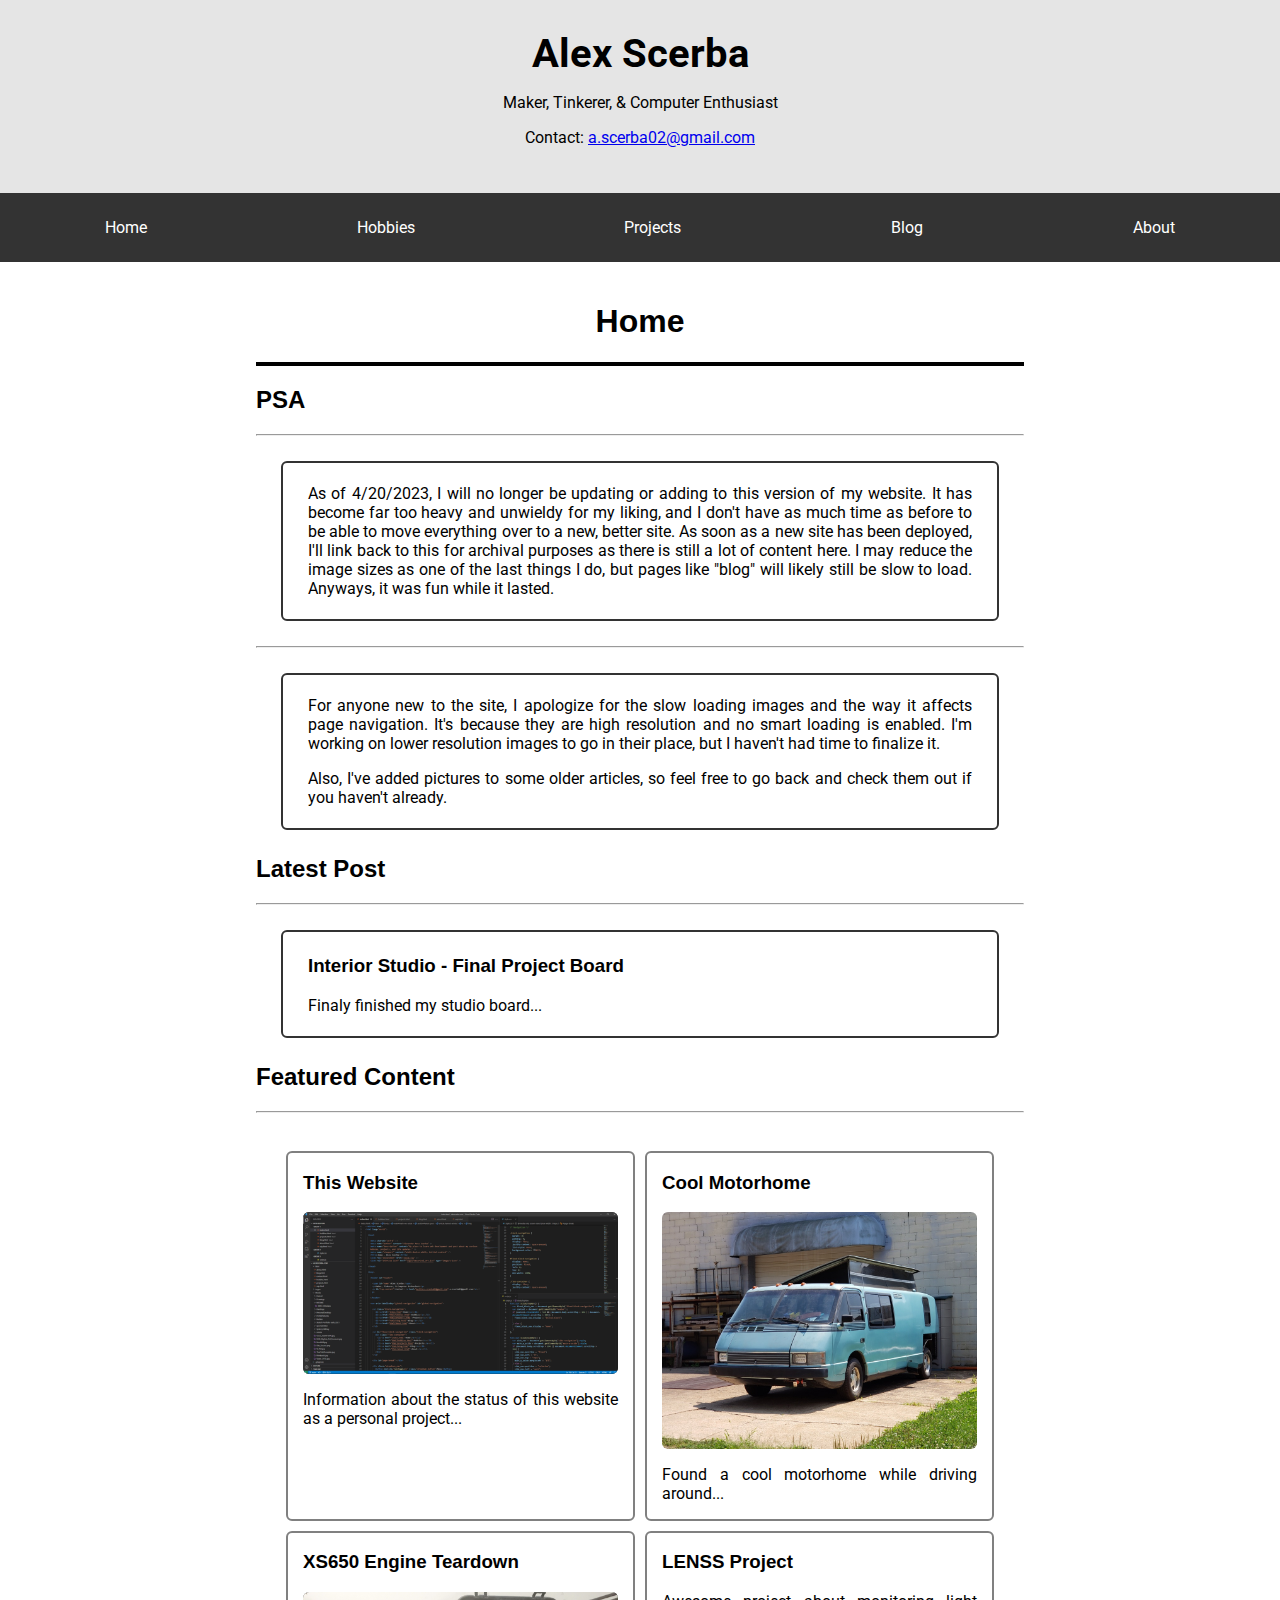
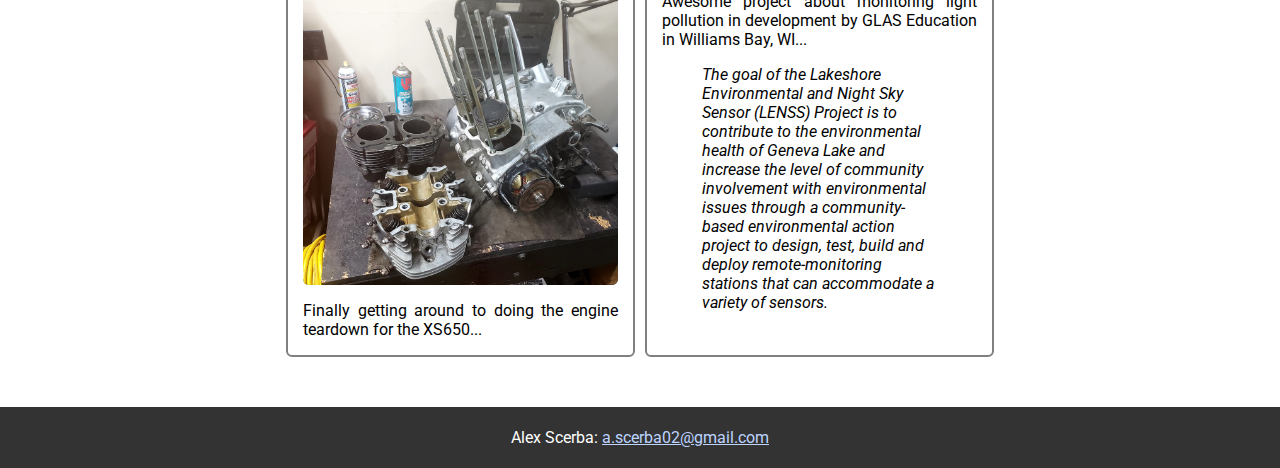
<file: index.html>
<!DOCTYPE html>
<html lang="en-US">

  <head>

    <meta charset="utf-8" />
    <meta name="author" content="Alexander Rees Scerba" />
    <meta name="description" content="My place to learn web development and post about my various hobbies, projects, and life updates." />
    <meta name="viewport" content="width=device-width, initial-scale=1" />
    <title>Home - Alex Scerba</title>
    <link rel="stylesheet" href="style.css" />
    <link rel="shortcut icon" href="Logos/SEO_Pixel_Art.ico" type="image/x-icon" />

  </head>

  <body>

    <header class="header">

      <span id="name">Alex Scerba</span>
      <p>Maker, Tinkerer, & Computer Enthusiast</p>
      <p id="top-contact">Contact: <a href="mailto:a.scerba02@gmail.com">a.scerba02@gmail.com</a></p>

    </header>

    <nav aria-labelledby="global-navigation" class="nav">

      <div class="action" onclick="actionToggle();">

        <span>+</span>

        <ul>
          <li><a href="index.html">Home</a></li>
          <li><a href="html/hobbies.html">Hobbies</a></li>
          <li><a href="html/projects.html">Projects</a></li>
          <li><a href="html/blog.html">Blog</a></li>
          <li><a href="html/about.html">About</a></li>
        </ul>

      </div>

    </nav>

    <main id="main-wo-aside">

      <h1>Home</h1>
      <hr class="head-bar" />

      <section id="psa">

        <h2>PSA</h2>
        <hr />

        <article class="framed-article">

          <p>As of 4/20/2023, I will no longer be updating or adding to this version of my website. It has become far too heavy and unwieldy for my liking, and I don't have as much time as before to be able to move everything over to a new, better site. As soon as a new site has been deployed, I'll link back to this for archival purposes as there is still a lot of content here. I may reduce the image sizes as one of the last things I do, but pages like "blog" will likely still be slow to load. Anyways, it was fun while it lasted.</p>

        </article>

        <hr />

        <article class="framed-article">

          <p>For anyone new to the site, I apologize for the slow loading images and the way it affects page navigation. It's because they are high resolution and no smart loading is enabled. I'm working on lower resolution images to go in their place, but I haven't had time to finalize it.</p>

          <p>Also, I've added pictures to some older articles, so feel free to go back and check them out if you haven't already.</p>
        </article>

      </section>

      <section id="latest-post">

        <h2>Latest Post</h2>
        <hr />

        <article class="framed-article">
          <a href="html/blog.html#root-article">
            <h3>Interior Studio - Final Project Board</h3>
            <p>Finaly finished my studio board...</p>
          </a>
        </article>

      </section>

      <section id="featured-posts">

        <h2>Featured Content</h2>
        <hr />

        <div class="tile">

          <article class="framed-article-half">
            <a href="html/projects.html#Website">
              <h3>This Website</h3>
              <img src="Media/Site_Source_1000.png" alt="Screenshot of Visual Studio Code with the HTML for this website open." />
              <p>Information about the status of this website as a personal project...</p>
            </a>
          </article>

          <article class="framed-article-half">
            <a href="html/blog.html#2021-07-27">
              <h3>Cool Motorhome</h3>
              <img src="Media/Vixen_21TD_1000.jpg" alt="Picture of a light blue 80s Vixen 21TD motorhome in front of an industrial garage." />
              <p>Found a cool motorhome while driving around...</p>
            </a>
          </article>

          <article class="framed-article-half">
            <a href="html/projects.html#XSEngineTeardown">
              <h3>XS650 Engine Teardown</h3>
              <img src="Media/XS650/Engine_Top_Laid_Out_Crop_1000.jpg" alt="1981 XS650 engine laid out on work bench. The jugs, head, and lower half with pistons attached are separated." />
              <p>Finally getting around to doing the engine teardown for the XS650...</p>
            </a>
          </article>

          <article class="framed-article-half">
            <a href="html/projects.html#LENSS">
              <h3>LENSS Project</h3>
              <p>Awesome project about monitoring light pollution in development by GLAS Education in Williams Bay, WI...</p>
              <blockquote cite="https://sites.google.com/a/starsatyerkes.net/yerkesprojects/programs/lenss">The goal of the Lakeshore Environmental and Night Sky Sensor (LENSS) Project is to contribute to the   environmental health of Geneva Lake and increase the level of community involvement with environmental issues through a community-based environmental action project to design, test, build and deploy remote-monitoring stations that can accommodate a variety of sensors.</blockquote>
            </a>
          </article>

        </div>

      </section>

    </main>

    <footer>
      <p>Alex Scerba: <a href="mailto:a.scerba02@gmail.com">a.scerba02@gmail.com</a></p>
    </footer>

    <script src="script.js"></script>

  </body>

</html>
</file>
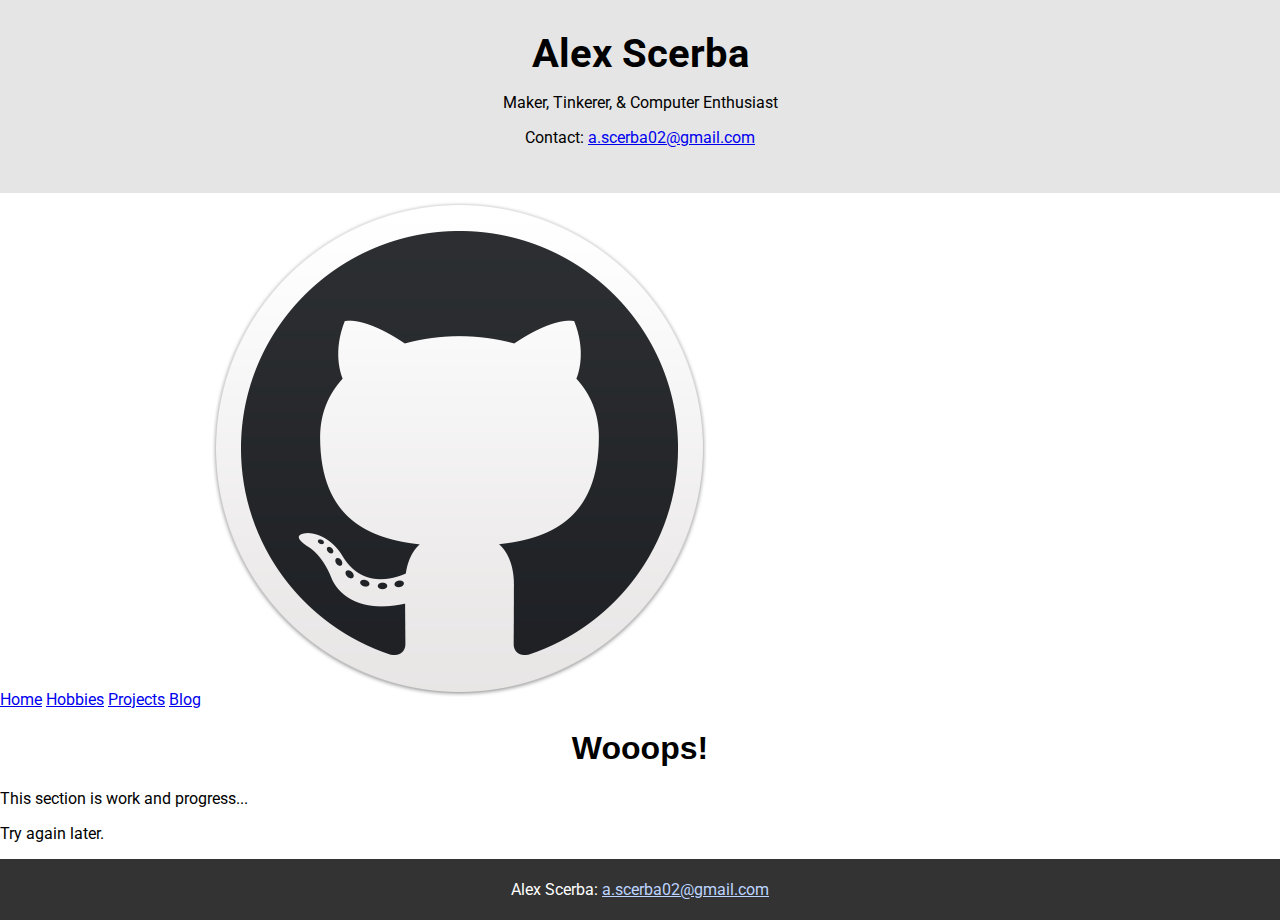
<file: wip.html>
<!DOCTYPE html>
<html lang="en-US">
  <head>
    <meta charset="utf-8" />
    <meta name="author" content="Alexander R Scerba" />
    <meta name="description" content="A testing ground for basic web development and a place to post my project updates and other things about myself." />
    <meta name="viewport" content="width-device-width, initial-scale=1" />
    <title>WIP</title>
    <link rel="stylesheet" href="style.css" />
    <link rel="shortcut icon" href="Logos/SEO_Pixel_Art.ico" type="image/x-icon" />
  </head>
  <body>
    <header>
      <!--<img id="main_logo" src="Logos/SiteLogo.png" alt="Site logo. Text Alex Scerba next to pixel art observatory." />
      <div id="header_text">
        <p>
          Maker, Tinkerer, & Computer Enthusiast<br />
          <address>
            Contact: <a href="mailto:a.scerba02@gmail.com">a.scerba02@gmail.com</a>
          </address>
        </p>
      </div>-->
      <span id="name">Alex Scerba</span>
      <p>Maker, Tinkerer, & Computer Enthusiast</p>
      <p id="top-contact">Contact: <a id="email" href="mailto:a.scerba02@gmail.com" title="ascerba02@gmail.com">a.scerba02@gmail.com</a></p>
    </header>
    <nav>
      <a href="index.html" title="Home">Home</a>
      <a href="hobbies.html" title="Hobbies">Hobbies</a>
      <a href="projects.html" title="Projects">Projects</a>
      <a href="blog.html" title="Blog">Blog</a>
      <a id="gh_logo" href="https://github.com/ascerba"><img src="Logos/github.png" alt="Github logo PNG image" title="GitHub" /></a>
    </nav>
    <div class="content">
      <aside></aside>
      <main>
        <h1>Wooops!</h1>
        <p>This section is work and progress...</p>
        <p>Try again later.</p>
      </main>
      <aside></aside>
    </div>
    <footer>
      <p>Alex Scerba: <a id="email" href="mailto:a.scerba02@gmail.com" title="a.scerba02@gmail.com">a.scerba02@gmail.com</a></p>
    </footer>
  </body>
</html>
</file>
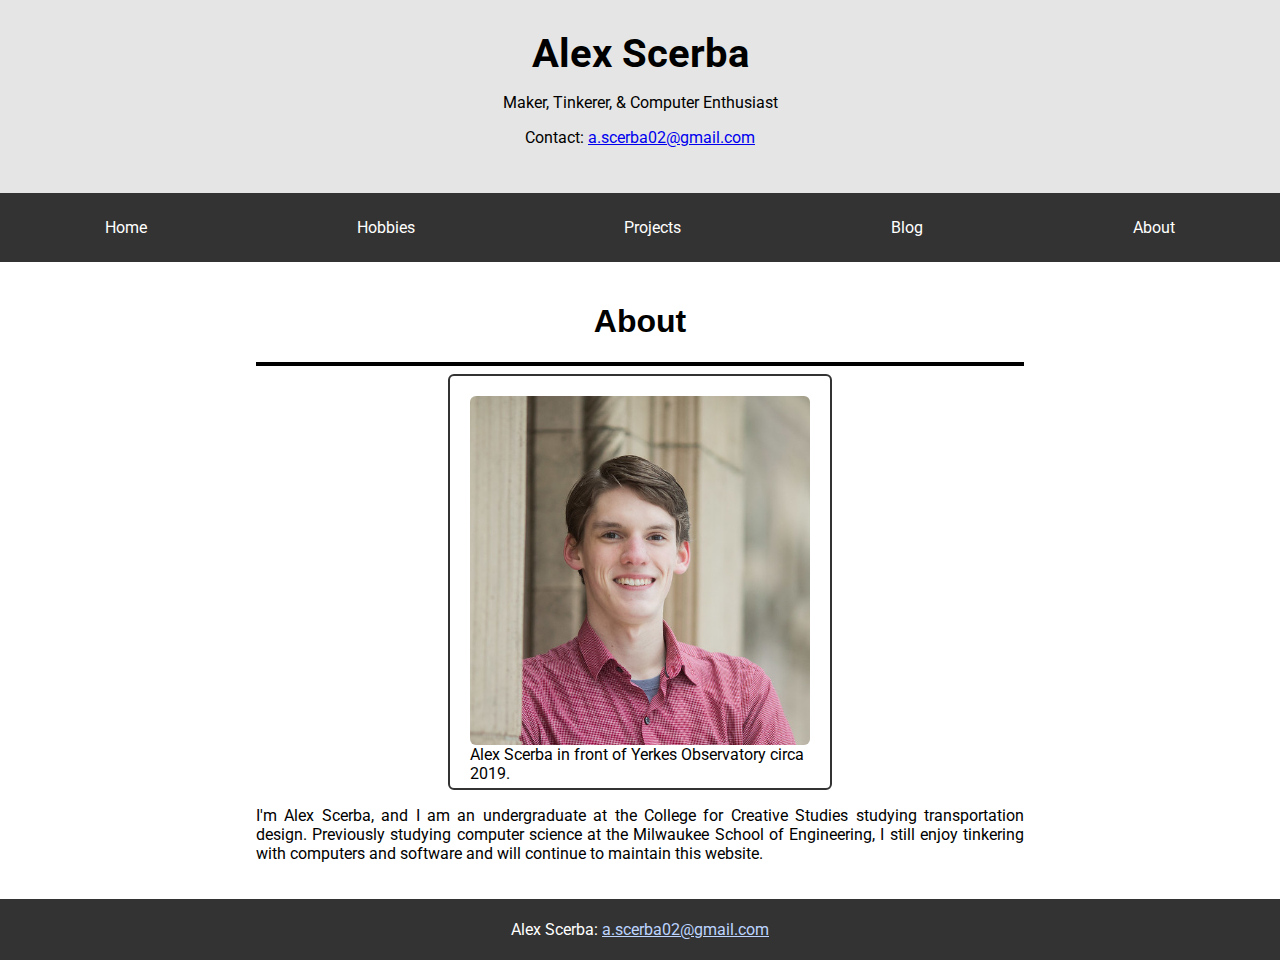
<file: html/about.html>
<!DOCTYPE html>
<html lang="en-US">

  <head>

    <meta charset="utf-8" />
    <meta name="author" content="Alexander Rees Scerba" />
    <meta name="description" content="About the author and admin." />
    <meta name="viewport" content="width=device-width, initial-scale=1" />
    <title>About - Alex Scerba</title>
    <link rel="stylesheet" href="../style.css" />
    <link rel="shortcut icon" href="../Logos/SEO_Pixel_Art.ico" type="image/x-icon" />

  </head>

  <body>

    <header class="header">

      <span id="name">Alex Scerba</span>
      <p>Maker, Tinkerer, & Computer Enthusiast</p>
      <p id="top-contact">Contact: <a href="mailto:a.scerba02@gmail.com">a.scerba02@gmail.com</a></p>

    </header>

    <nav aria-labelledby="global-navigation" class="nav">

      <div class="action" onclick="actionToggle();">

        <span>+</span>

        <ul>
          <li><a href="../index.html">Home</a></li>
          <li><a href="hobbies.html">Hobbies</a></li>
          <li><a href="projects.html">Projects</a></li>
          <li><a href="blog.html">Blog</a></li>
          <li><a href="about.html">About</a></li>
        </ul>

      </div>

    </nav>

    <main id="main-wo-aside">

      <h1>About</h1>
      <hr class="head-bar" />

      <figure>
        <img src="../Media/ProfilePictures/alex_profile.jpg" alt="Close up of Alex Scerba standing next to Yerkes Observatory." />
        <figcaption>Alex Scerba in front of Yerkes Observatory circa 2019.</figcaption>
      </figure>

      <p>I'm Alex Scerba, and I am an undergraduate at the College for Creative Studies studying transportation design. Previously studying computer science at the Milwaukee School of Engineering, I still enjoy tinkering with computers and software and will continue to maintain this website. </p>

      <!-- <h2>Resume</h2>

      <iframe src="../Documents/Resume_October_2021.pdf" width="100%" height="500px"></iframe> -->

    </main>

    <footer>
      <p>Alex Scerba: <a href="mailto:a.scerba02@gmail.com">a.scerba02@gmail.com</a></p>
    </footer>

    <script src="../script.js"></script>

  </body>

</html>
</file>
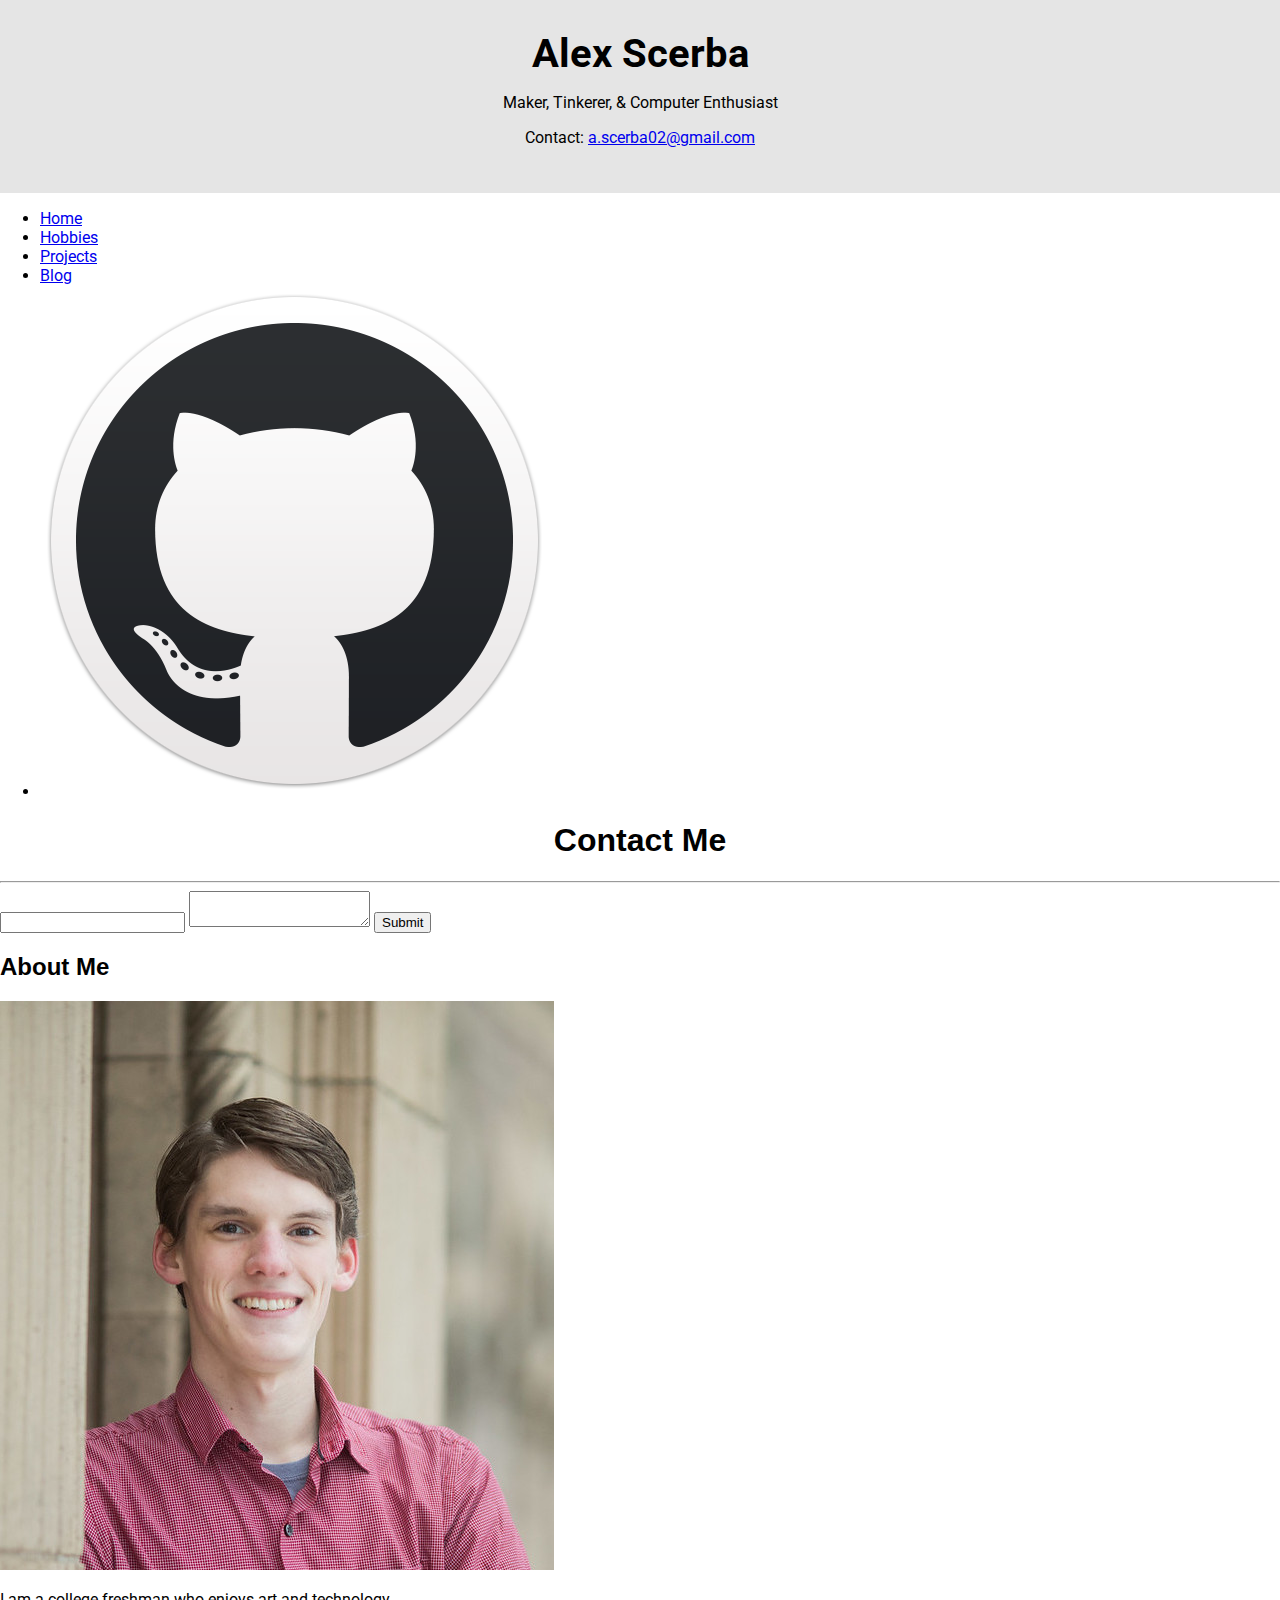
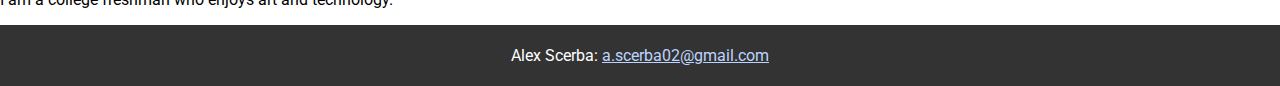
<file: html/contact.html>
<!DOCTYPE html>
<html lang="en-US">
  <head>
    <meta charset="utf-8" />
    <meta name="author" content="Alexander R Scerba" />
    <meta name="description" content="Reach out with questions or comments." />
    <meta name="viewport" content="width=device-width, initial-scale=1" />
    <title>Contact Me - Alex Scerba</title>
    <link rel="stylesheet" href="../style.css" />
    <link rel="shortcut icon" href="../Logos/SEO_Pixel_Art.ico" type="image/x-icon" />
  </head>
  <body>
    <header>
      <!--<img id="main_logo" src="Logos/SiteLogo.png" alt="Site logo. Text Alex Scerba next to pixel art observatory." />
      <div id="header_text">
        <p>
          Maker, Tinkerer, & Computer Enthusiast<br />
          <address>
            Contact: <a href="mailto:a.scerba02@gmail.com">a.scerba02@gmail.com</a>
          </address>
        </p>
      </div>-->
      <span id="name">Alex Scerba</span>
      <p>Maker, Tinkerer, & Computer Enthusiast</p>
      <p id="top-contact">Contact: <a id="email" href="mailto:a.scerba02@gmail.com" title="ascerba02@gmail.com">a.scerba02@gmail.com</a></p>
    </header>
    <nav aria-labelledby="global-navigation">

      <ul id="global-nav">
        <li><a href="../index.html" title="Home">Home</a></li>
        <li><a href="hobbies.html" title="Hobbies">Hobbies</a></li>
        <li><a href="html/projects.html" title="Projects">Projects</a></li>
        <li><a href="html/blog.html" title="Blog">Blog</a></li>
        <li><a id="gh_logo" href="https://github.com/ascerba"><img src="../Logos/github.png" alt="Github logo PNG image" title="GitHub" /></a></li>
      </ul>

    </nav>
    <div class="content">
      <aside></aside>
      <main>
        <h1>Contact Me</h1>
        <hr />
        <form action="https://contactus-alex.prod.with-datafire.io/contact" method="post">
          <input type="text" name="emailAddress" />
          <textarea name="message"></textarea>
          <input type="submit" />
        </form>
      </main>
      <aside>
        <h2>About Me</h2>
        <img id="profileimg" src="../Media/ProfilePictures/alex_profile.jpg" alt="Alex leaning on a pillar in front of Yerkes Observatory" title="Alex Scerba" />
        <p>I am a college freshman who enjoys art and technology.</p>
      </aside>
    </div>
    <footer>
      <p>Alex Scerba: <a id="email" href="mailto:a.scerba02@gmail.com" title="a.scerba02@gmail.com">a.scerba02@gmail.com</a></p>
    </footer>
  </body>
</html>
</file>
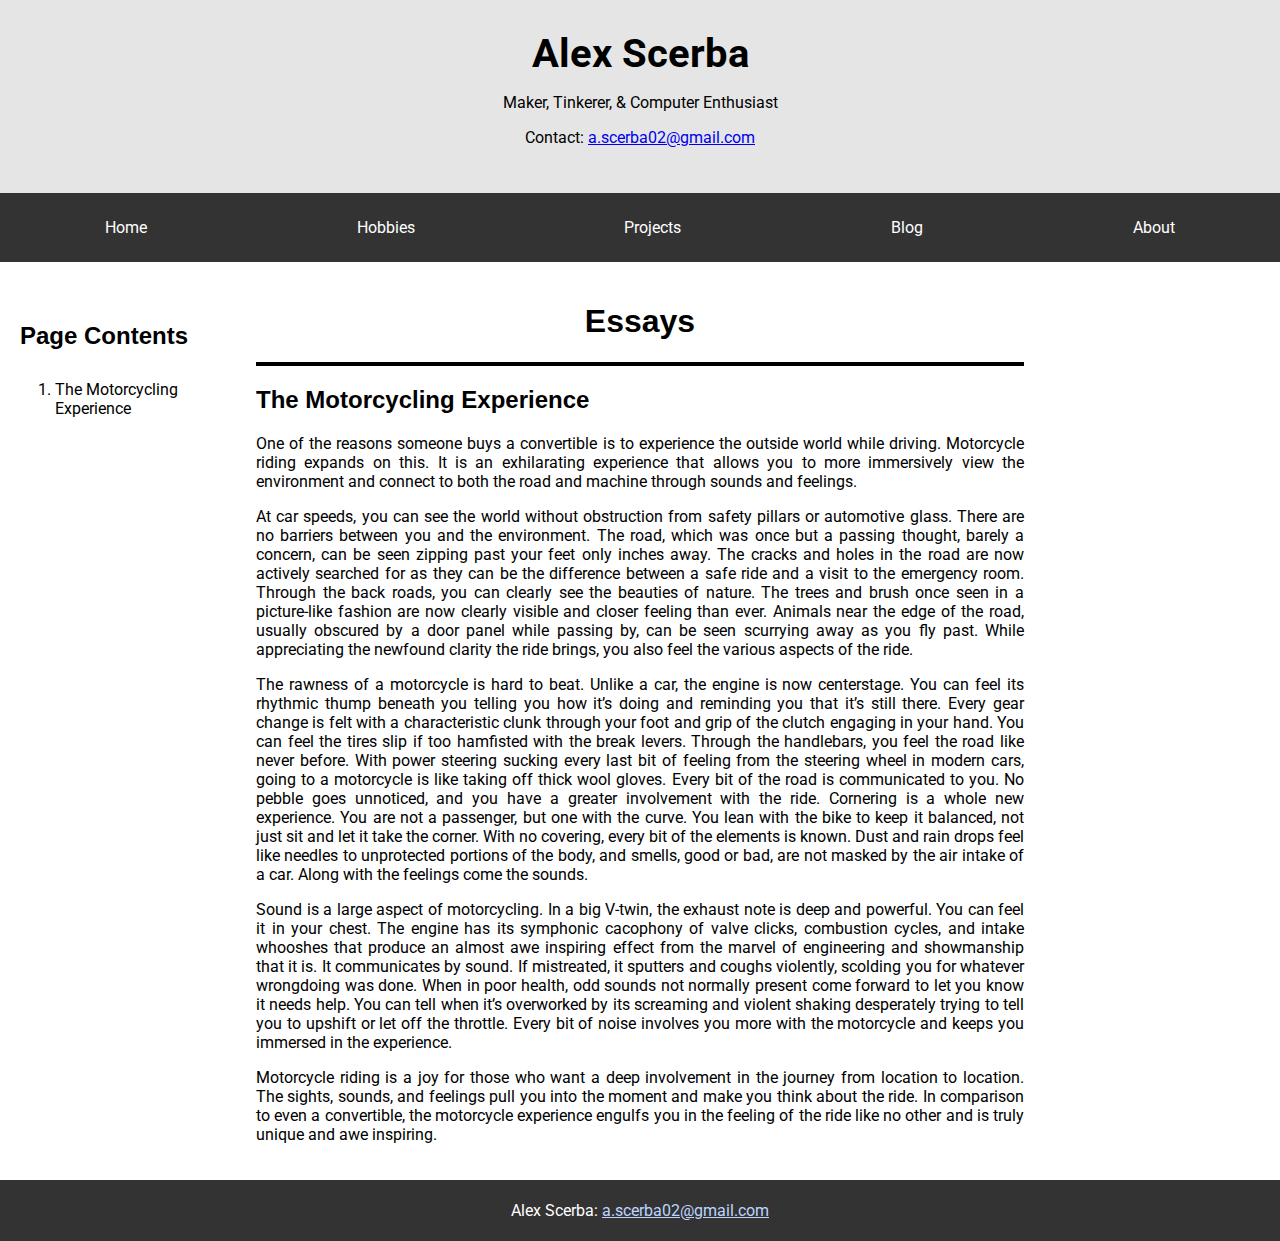
<file: html/essays.html>
<!DOCTYPE html>
<html lang="en-US">

  <head>

    <meta charset="utf-8" />
    <meta name="author" content="Alexander R Scerba" />
    <meta name="description" content="Collection of essays written by me for school." />
    <meta name="viewport" content="width=device-width, initial-scale=1" />
    <title>Essays - Alex Scerba</title>
    <link rel="stylesheet" href="../style.css" />
    <link rel="shortcut icon" href="../Logos/SEO_Pixel_Art.ico" type="image/x-icon" />

  </head>

  <body>

    <header class="header">

      <span id="name">Alex Scerba</span>
      <p>Maker, Tinkerer, & Computer Enthusiast</p>
      <p id="top-contact">Contact: <a href="mailto:a.scerba02@gmail.com">a.scerba02@gmail.com</a></p>
 
    </header>

    <nav aria-labelledby="global-navigation" class="nav">

      <div class="action" onclick="actionToggle();">

        <span>+</span>

        <ul>
          <li><a href="../index.html">Home</a></li>
          <li><a href="hobbies.html">Hobbies</a></li>
          <li><a href="projects.html">Projects</a></li>
          <li><a href="blog.html">Blog</a></li>
          <li><a href="about.html">About</a></li>
        </ul>

      </div>

    </nav>

    <main id="main-w-aside">

      <nav aria-labelledby="in-page-navigation" id="side-navigation">

        <h2>Page Contents</h2>

        <ol reversed id="outline-navigation">
          <li><a href="#MotorcyclingExperience">The Motorcycling Experience</a></li>
        </ol>

      </nav>

      <div id="root-article">

        <h1>Essays</h1>
        <hr class="head-bar" />

        <article id="2021-10-04">

          <h2>The Motorcycling Experience</h2>

          <p>One of the reasons someone buys a convertible is to experience the outside world while driving. Motorcycle riding expands on this. It is an exhilarating experience that allows you to more immersively view the environment and connect to both the road and machine through sounds and feelings.</p>

          <p>At car speeds, you can see the world without obstruction from safety pillars or automotive glass. There are no barriers between you and the environment. The road, which was once but a passing thought, barely a concern, can be seen zipping past your feet only inches away. The cracks and holes in the road are now actively searched for as they can be the difference between a safe ride and a visit to the emergency room. Through the back roads, you can clearly see the beauties of nature. The trees and brush once seen in a picture-like fashion are now clearly visible and closer feeling than ever. Animals near the edge of the road, usually obscured by a door panel while passing by, can be seen scurrying away as you fly past. While appreciating the newfound clarity the ride brings, you also feel the various aspects of the ride.</p>

          <p>The rawness of a motorcycle is hard to beat. Unlike a car, the engine is now centerstage. You can feel its rhythmic thump beneath you telling you how it’s doing and reminding you that it’s still there. Every gear change is felt with a characteristic clunk through your foot and grip of the clutch engaging in your hand. You can feel the tires slip if too hamfisted with the break levers. Through the handlebars, you feel the road like never before. With power steering sucking every last bit of feeling from the steering wheel in modern cars, going to a motorcycle is like taking off thick wool gloves. Every bit of the road is communicated to you. No pebble goes unnoticed, and you have a greater involvement with the ride. Cornering is a whole new experience. You are not a passenger, but one with the curve. You lean with the bike to keep it balanced, not just sit and let it take the corner. With no covering, every bit of the elements is known. Dust and rain drops feel like needles to unprotected portions of the body, and smells, good or bad, are not masked by the air intake of a car. Along with the feelings come the sounds.</p>

          <p>Sound is a large aspect of motorcycling. In a big V-twin, the exhaust note is deep and powerful. You can feel it in your chest. The engine has its symphonic cacophony of valve clicks, combustion cycles, and intake whooshes that produce an almost awe inspiring effect from the marvel of engineering and showmanship that it is. It communicates by sound. If mistreated, it sputters and coughs violently, scolding you for whatever wrongdoing was done. When in poor health, odd sounds not normally present come forward to let you know it needs help. You can tell when it’s overworked by its screaming and violent shaking desperately trying to tell you to upshift or let off the throttle. Every bit of noise involves you more with the motorcycle and keeps you immersed in the experience.</p>

          <p>Motorcycle riding is a joy for those who want a deep involvement in the journey from location to location. The sights, sounds, and feelings pull you into the moment and make you think about the ride. In comparison to even a convertible, the motorcycle experience engulfs you in the feeling of the ride like no other and is truly unique and awe inspiring.</p>

        </article>

      </div>

    </main>

    <footer>
      <p>Alex Scerba: <a href="mailto:a.scerba02@gmail.com">a.scerba02@gmail.com</a></p>
    </footer>

    <script src="../script.js"></script>

  </body>

</html>
</file>
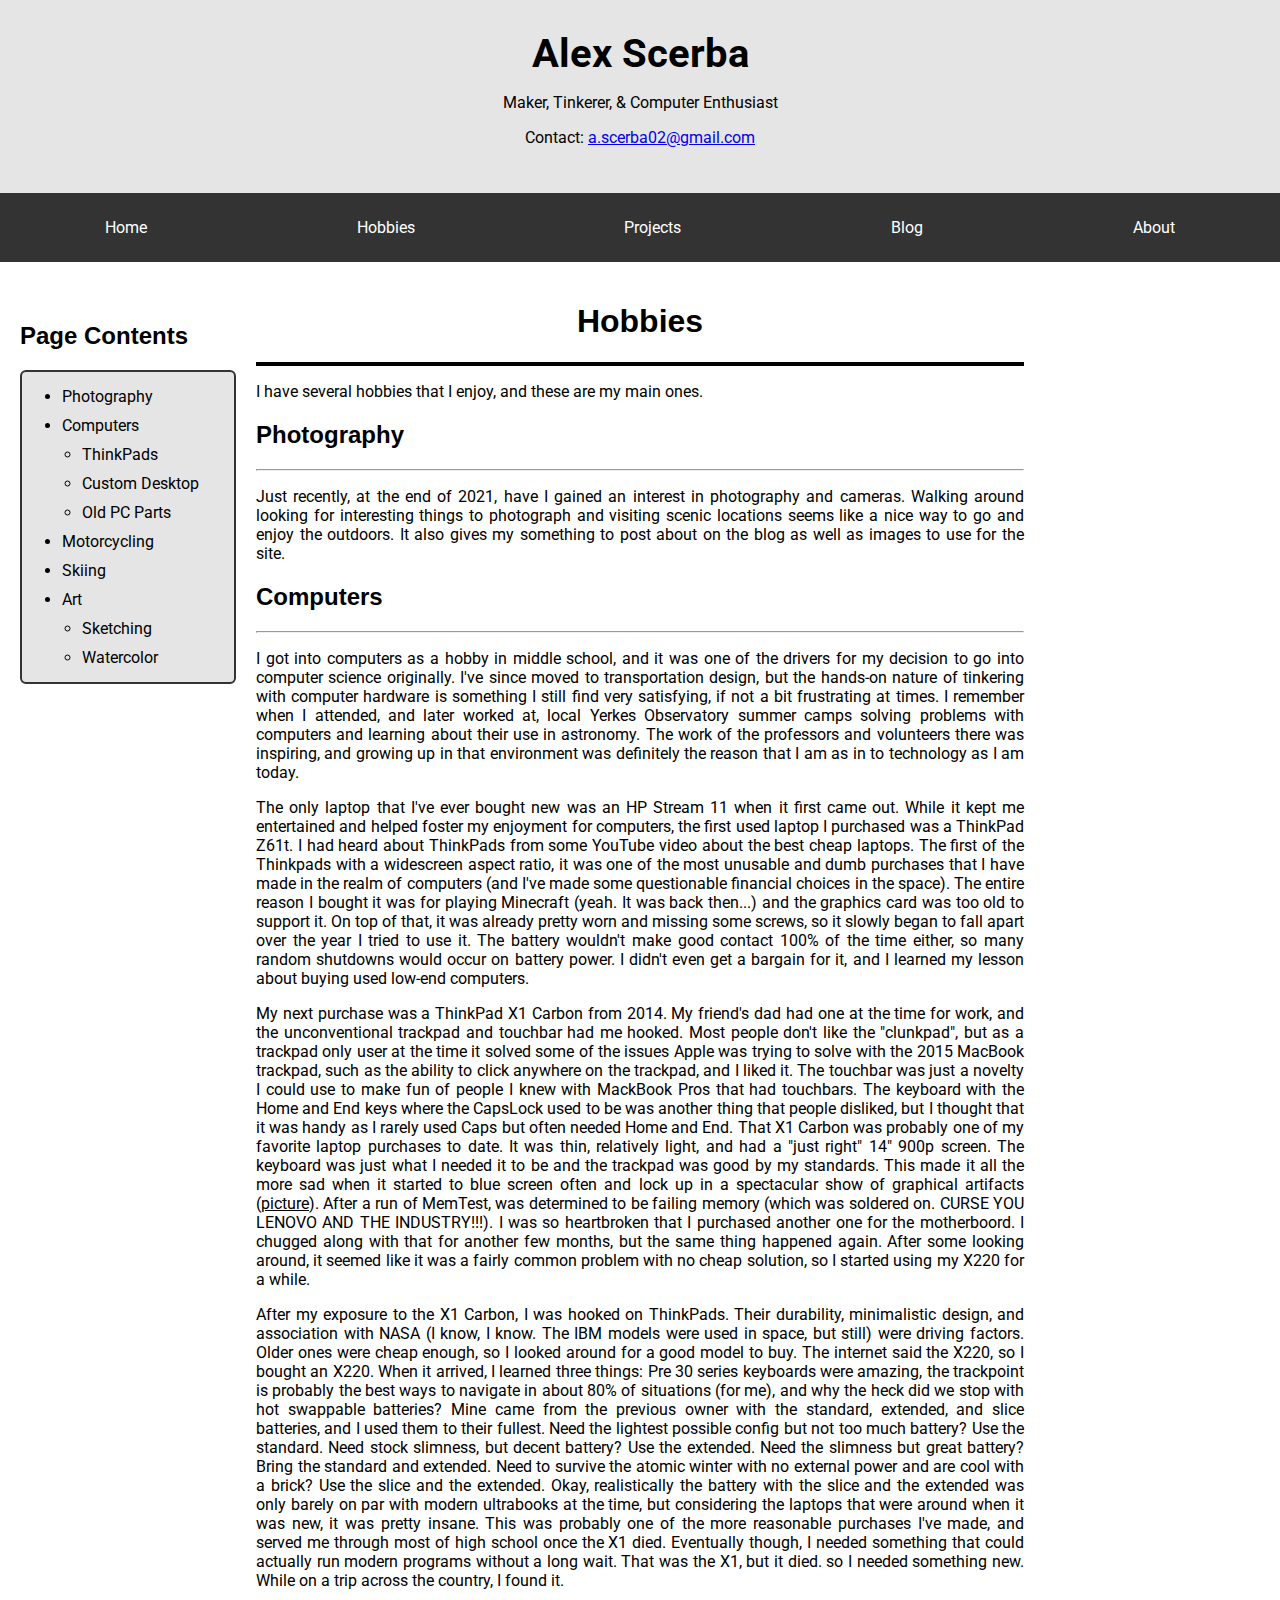
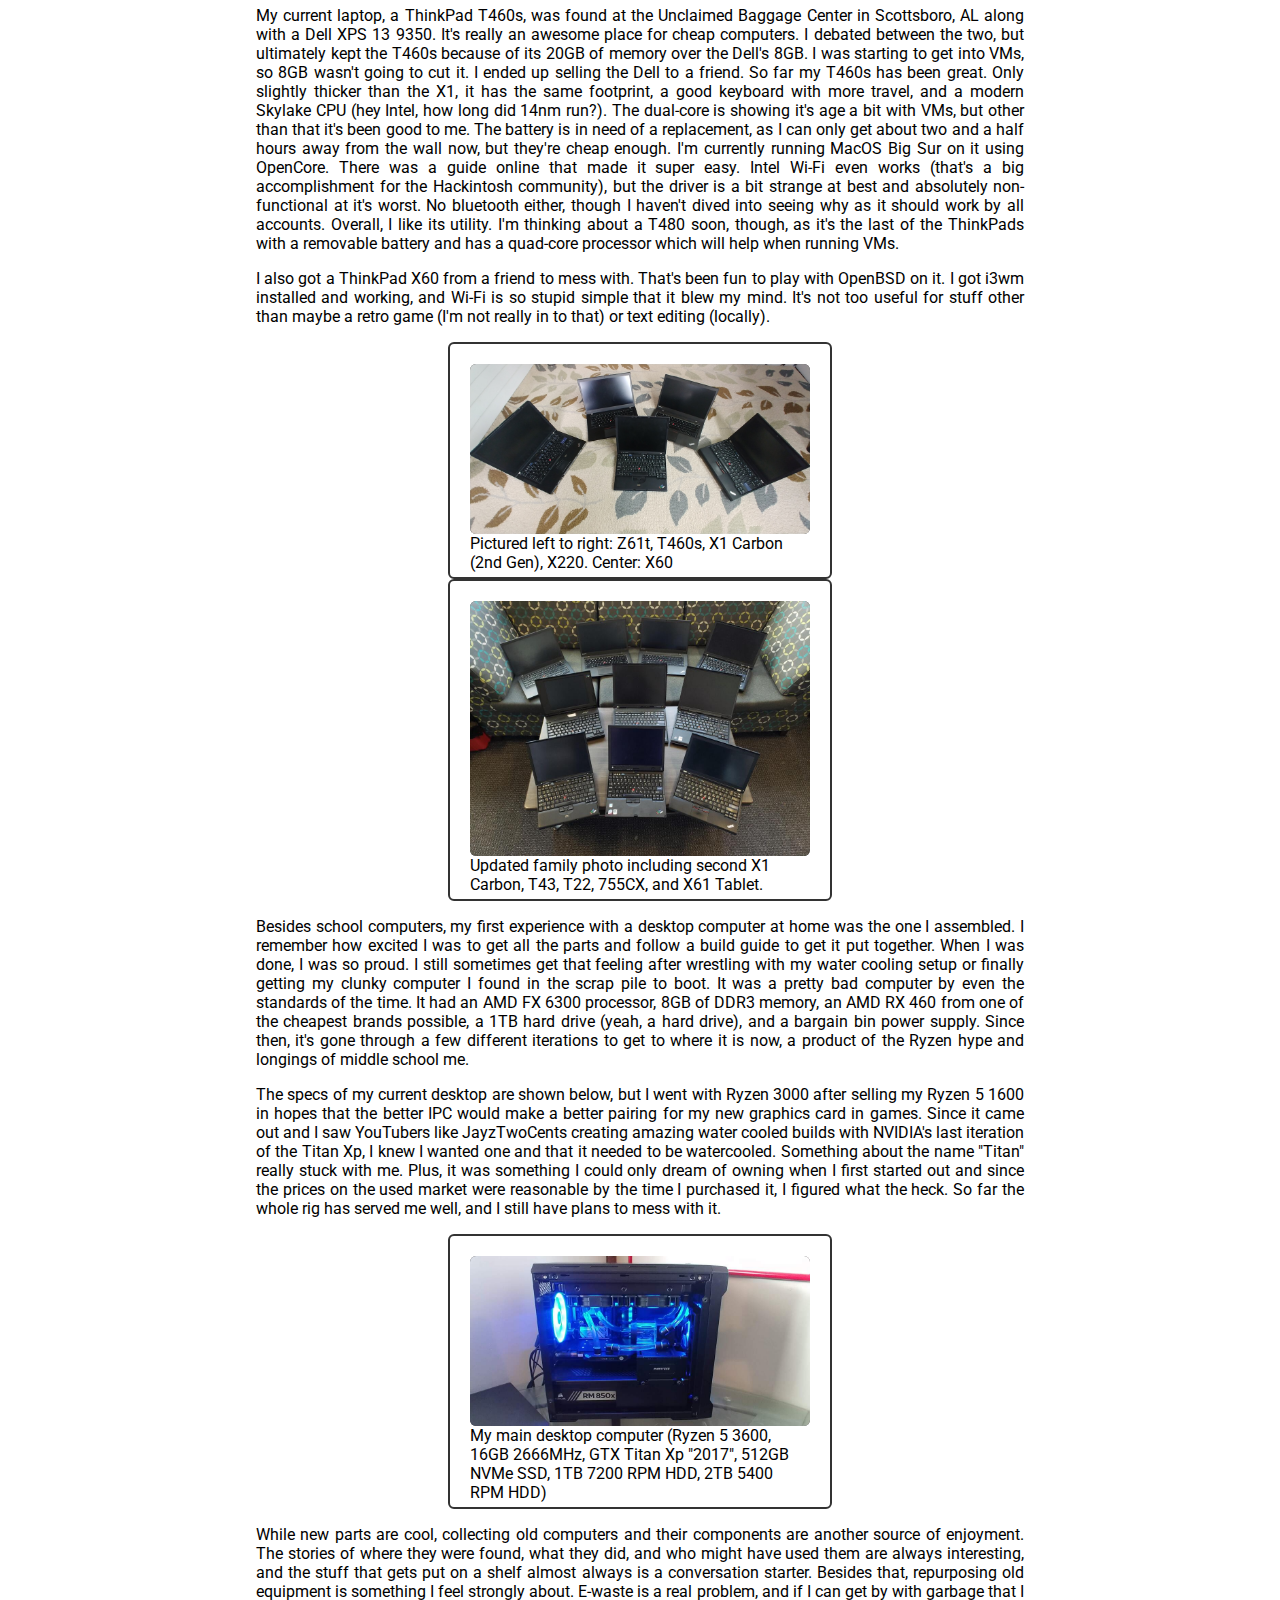
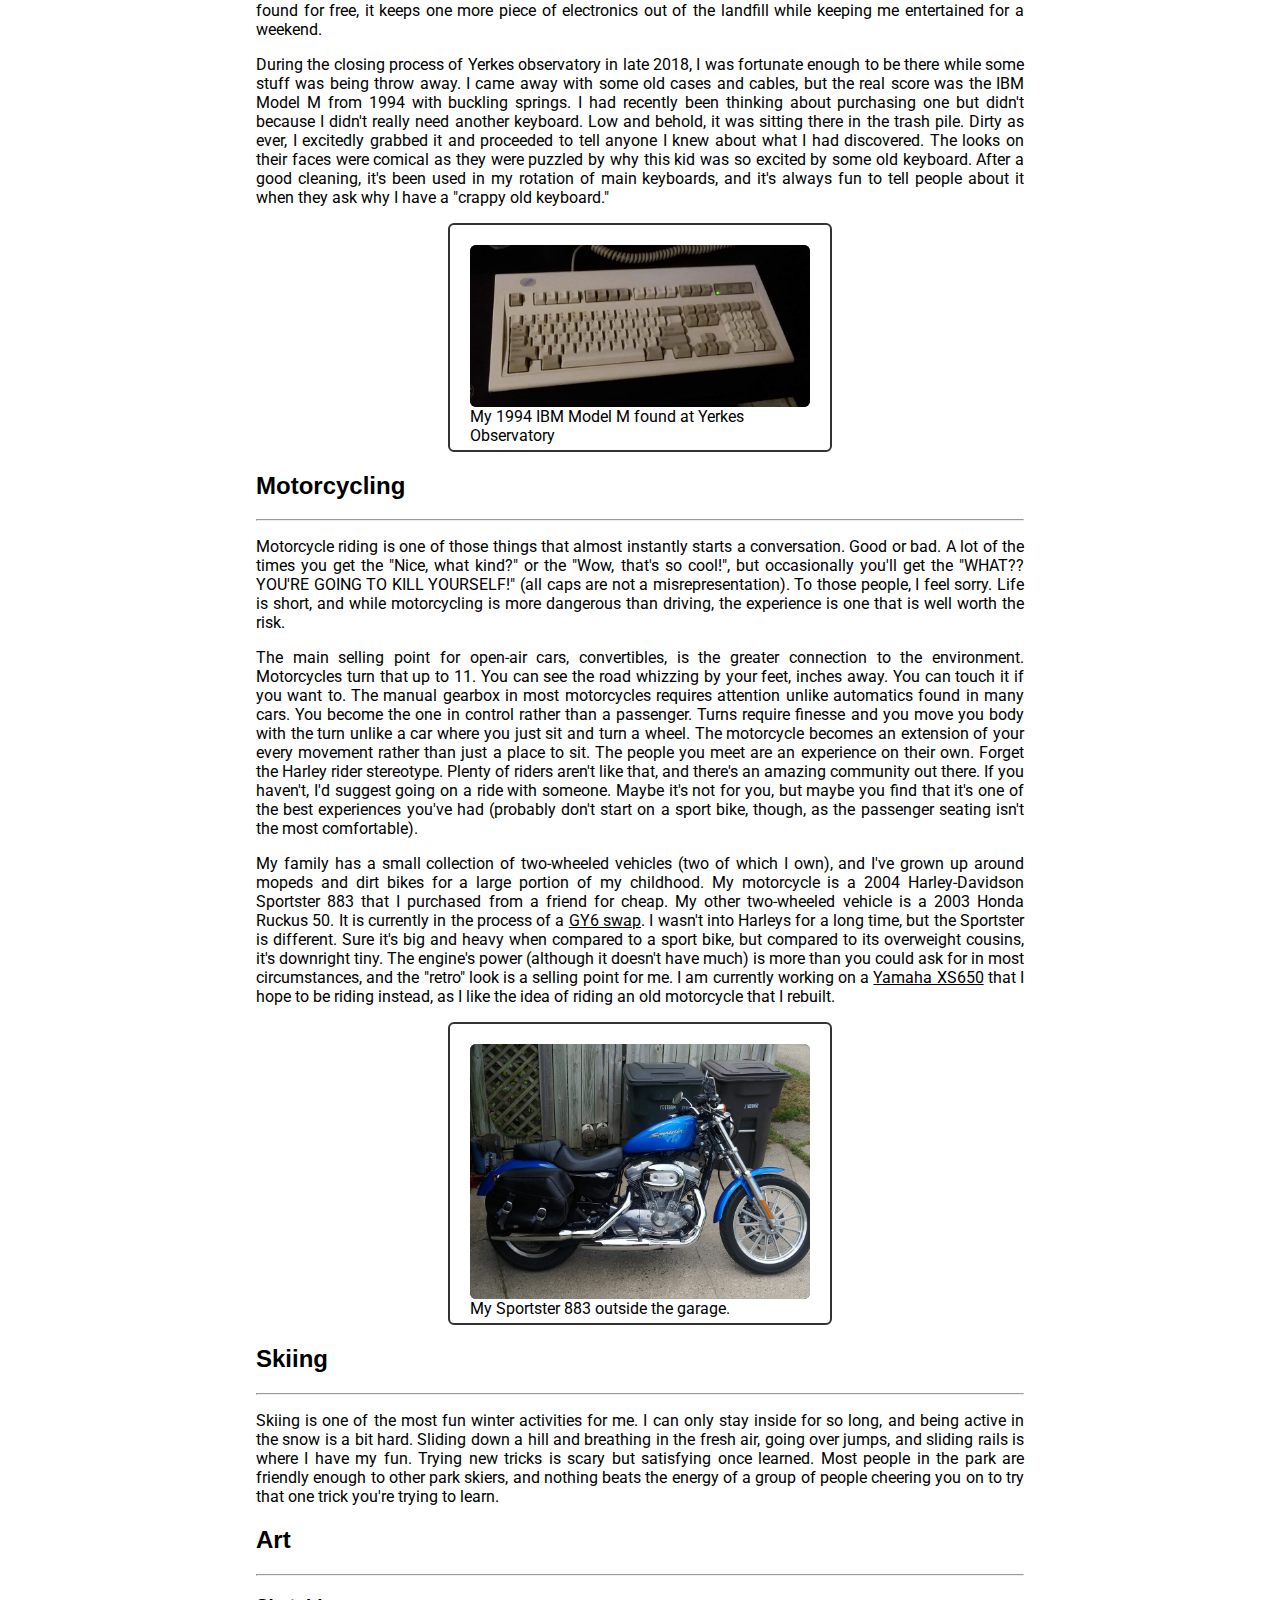
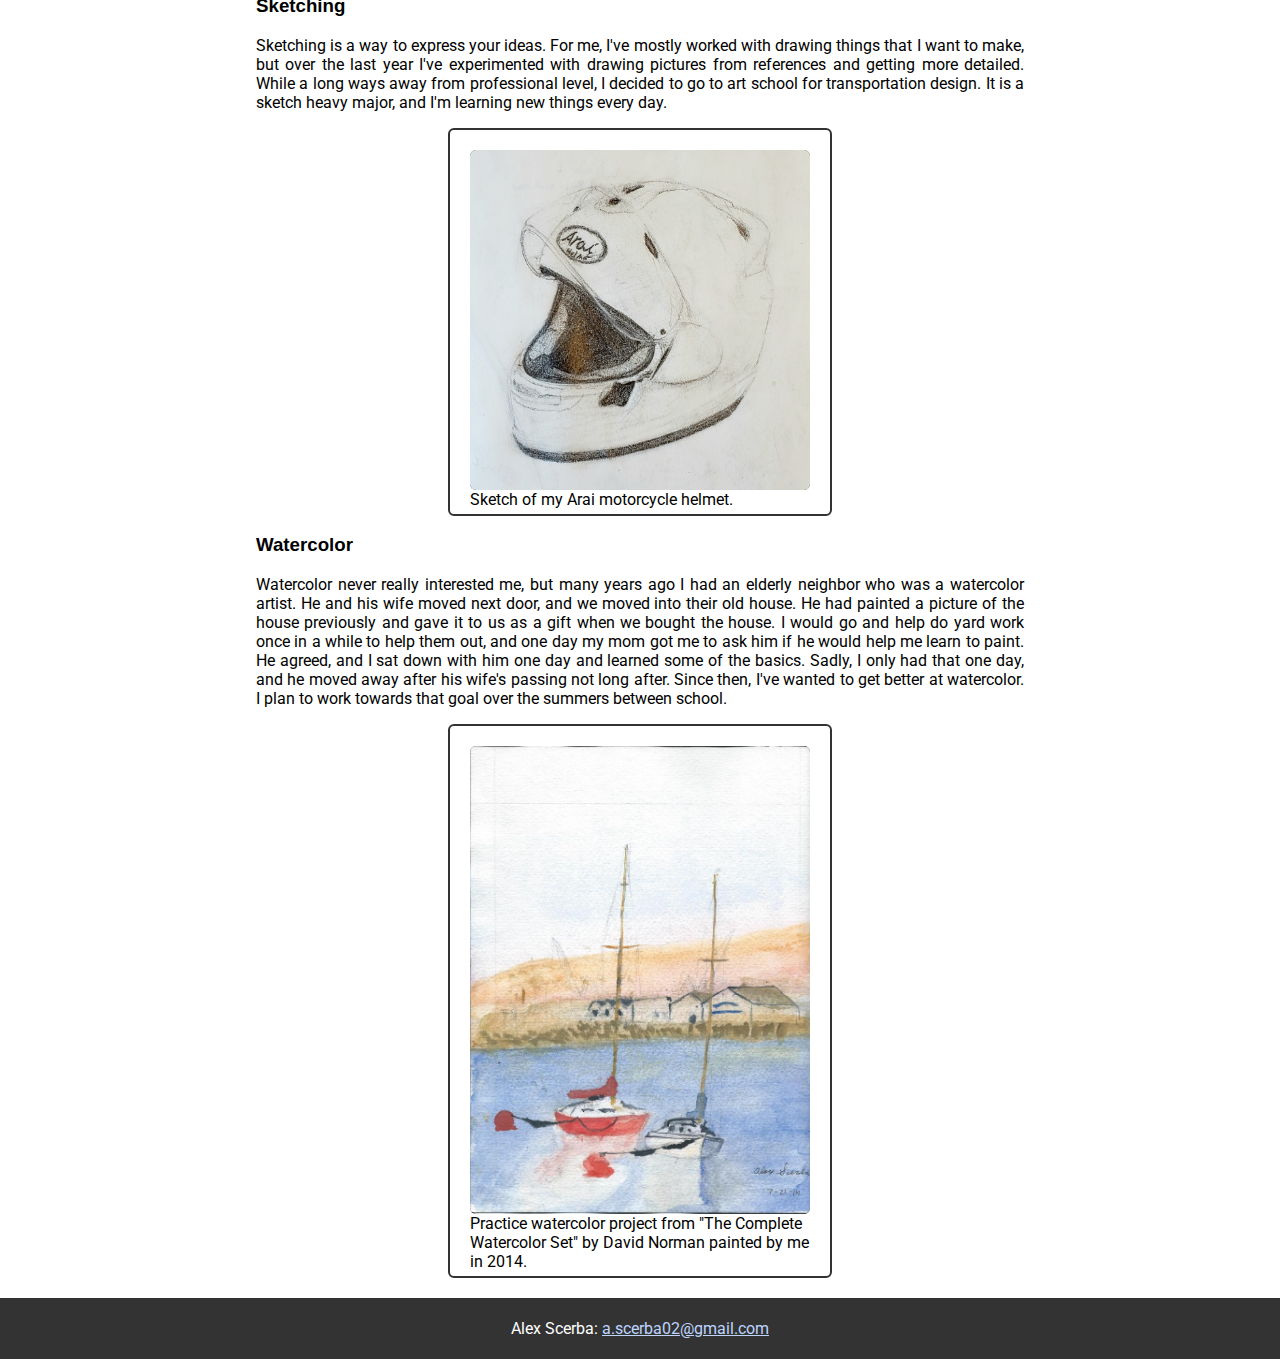
<file: html/hobbies.html>
<!DOCTYPE html>
<html lang="en-US">

  <head>

    <meta charset="utf-8" />
    <meta name="author" content="Alexander R Scerba" />
    <meta name="description" content="My hobbies and pastimes." />
    <meta name="viewport" content="width=device-width, initial-scale=1" />
    <title>Hobbies - Alex Scerba</title>
    <link rel="stylesheet" href="../style.css" />
    <link rel="shortcut icon" href="../Logos/SEO_Pixel_Art.ico" type="image/x-icon" />

  </head>

  <body>

    <header class="header">

      <span id="name">Alex Scerba</span>
      <p>Maker, Tinkerer, & Computer Enthusiast</p>
      <p id="top-contact">Contact: <a href="mailto:a.scerba02@gmail.com">a.scerba02@gmail.com</a></p>

    </header>

    <nav aria-labelledby="global-navigation" class="nav">

      <div class="action" onclick="actionToggle();">

        <span>+</span>

        <ul>
          <li><a href="../index.html">Home</a></li>
          <li><a href="hobbies.html">Hobbies</a></li>
          <li><a href="projects.html">Projects</a></li>
          <li><a href="blog.html">Blog</a></li>
          <li><a href="about.html">About</a></li>
        </ul>

      </div>

    </nav>

    <main id="main-w-aside">

      <nav aria-labelledby="in-page-navigation" id="side-navigation">

        <h2>Page Contents</h2>

        <div id="side-nav-scroll-box">

          <ul id="outline-navigation">

            <li><a href="#Photography">Photography</a></li>

            <li><a href="#Computers">Computers</a></li>

            <ul>
              <li><a href="#ThinkPads">ThinkPads</a></li>
              <li><a href="#Desktop">Custom Desktop</a></li>
              <li><a href="#OldPC">Old PC Parts</a></li>
            </ul>

            <li><a href="#Motorcycling">Motorcycling</a></li>
            <li><a href="#Skiing">Skiing</a></li>
            <li><a href="#Art">Art</a></li>

            <ul>
              <li><a href="#Sketching">Sketching</a></li>
              <li><a href="#Watercolor">Watercolor</a></li>
            </ul>

          </ul>

        </div>

      </nav>

      <div id="root-article">

        <h1>Hobbies</h1>
        <hr class="head-bar" />

        <p>I have several hobbies that I enjoy, and these are my main ones.</p>

        <article id="Photography">

          <h2>Photography</h2>
          <hr />

          <p>Just recently, at the end of 2021, have I gained an interest in photography and cameras. Walking around looking for interesting things to photograph and visiting scenic locations seems like a nice way to go and enjoy the outdoors. It also gives my something to post about on the blog as well as images to use for the site.</p>

        </article>

        <article id="Computers">

          <h2>Computers</h2>
          <hr />

          <p>I got into computers as a hobby in middle school, and it was one of the drivers for my decision to go into computer science originally. I've since moved to transportation design, but the hands-on nature of tinkering with computer hardware is something I still find very satisfying, if not a bit frustrating at times. I remember when I attended, and later worked at, local Yerkes Observatory summer camps solving problems with computers and learning about their use in astronomy. The work of the professors and volunteers there was inspiring, and growing up in that environment was definitely the reason that I am as in to technology as I am today.</p>

          <p id="ThinkPads">The only laptop that I've ever bought new was an HP Stream 11 when it first came out. While it kept me entertained and helped foster my enjoyment for computers, the first used laptop I purchased was a ThinkPad Z61t. I had heard about ThinkPads from some YouTube video about the best cheap laptops. The first of the Thinkpads with a widescreen aspect ratio, it was one of the most unusable and dumb purchases that I have made in the realm of computers (and I've made some questionable financial choices in the space). The entire reason I bought it was for playing Minecraft (yeah. It was back then...) and the graphics card was too old to support it. On top of that, it was already pretty worn and missing some screws, so it slowly began to fall apart over the year I tried to use it. The battery wouldn't make good contact 100% of the time either, so many random shutdowns would occur on battery power. I didn't even get a bargain for it, and I learned my lesson about buying used low-end computers.</p>

          <p>My next purchase was a ThinkPad X1 Carbon from 2014. My friend's dad had one at the time for work, and the unconventional trackpad and touchbar had me hooked. Most people don't like the "clunkpad", but as a trackpad only user at the time it solved some of the issues Apple was trying to solve with the 2015 MacBook trackpad, such as the ability to click anywhere on the trackpad, and I liked it. The touchbar was just a novelty I could use to make fun of people I knew with MackBook Pros that had touchbars. The keyboard with the Home and End keys where the CapsLock used to be was another thing that people disliked, but I thought that it was handy as I rarely used Caps but often needed Home and End. That X1 Carbon was probably one of my favorite laptop purchases to date. It was thin, relatively light, and had a "just right" 14" 900p screen. The keyboard was just what I needed it to be and the trackpad was good by my standards. This made it all the more sad when it started to blue screen often and lock up in a spectacular show of graphical artifacts (<a href="https://www.reddit.com/r/thinkpad/comments/g3ecd7/rip_my_trusty_x1_carbon_2nd_gen/">picture</a>). After a run of MemTest, was determined to be failing memory (which was soldered on. CURSE YOU LENOVO AND THE INDUSTRY!!!). I was so heartbroken that I purchased another one for the motherboord. I chugged along with that for another few months, but the same thing happened again. After some looking around, it seemed like it was a fairly common problem with no cheap solution, so I started using my X220 for a while.</p>

          <p>After my exposure to the X1 Carbon, I was hooked on ThinkPads. Their durability, minimalistic design, and association with NASA (I know, I know. The IBM models were used in space, but still) were driving factors. Older ones were cheap enough, so I looked around for a good model to buy. The internet said the X220, so I bought an X220. When it arrived, I learned three things: Pre 30 series keyboards were amazing, the trackpoint is probably the best ways to navigate in about 80% of situations (for me), and why the heck did we stop with hot swappable batteries? Mine came from the previous owner with the standard, extended, and slice batteries, and I used them to their fullest. Need the lightest possible config but not too much battery? Use the standard. Need stock slimness, but decent battery? Use the extended. Need the slimness but great battery? Bring the standard and extended. Need to survive the atomic winter with no external power and are cool with a brick? Use the slice and the extended. Okay, realistically the battery with the slice and the extended was only barely on par with modern ultrabooks at the time, but considering the laptops that were around when it was new, it was pretty insane. This was probably one of the more reasonable purchases I've made, and served me through most of high school once the X1 died. Eventually though, I needed something that could actually run modern programs without a long wait. That was the X1, but it died. so I needed something new. While on a trip across the country, I found it.</p>

          <p>My current laptop, a ThinkPad T460s, was found at the Unclaimed Baggage Center in Scottsboro, AL along with a Dell XPS 13 9350. It's really an awesome place for cheap computers. I debated between the two, but ultimately kept the T460s because of its 20GB of memory over the Dell's 8GB. I was starting to get into VMs, so 8GB wasn't going to cut it. I ended up selling the Dell to a friend. So far my T460s has been great. Only slightly thicker than the X1, it has the same footprint, a good keyboard with more travel, and a modern Skylake CPU (hey Intel, how long did 14nm run?). The dual-core is showing it's age a bit with VMs, but other than that it's been good to me. The battery is in need of a replacement, as I can only get about two and a half hours away from the wall now, but they're cheap enough. I'm currently running MacOS Big Sur on it using OpenCore. There was a guide online that made it super easy. Intel Wi-Fi even works (that's a big accomplishment for the Hackintosh community), but the driver is a bit strange at best and absolutely non-functional at it's worst. No bluetooth either, though I haven't dived into seeing why as it should work by all accounts. Overall, I like its utility. I'm thinking about a T480 soon, though, as it's the last of the ThinkPads with a removable battery and has a quad-core processor which will help when running VMs.</p>

          <p>I also got a ThinkPad X60 from a friend to mess with. That's been fun to play with OpenBSD on it. I got i3wm installed and working, and Wi-Fi is so stupid simple that it blew my mind. It's not too useful for stuff other than maybe a retro game (I'm not really in to that) or text editing (locally). </p>

          <figure>
            <img src="../Media/ThinkPads/thinkpads_1000.jpg" alt="Group of five Lenovo ThinkPads facing in on each other." />
            <figcaption>Pictured left to right: Z61t, T460s, X1 Carbon (2nd Gen), X220. Center: X60</figcaption>
          </figure>
          <figure>
            <img src="../Media/ThinkPads/FamilyPhotoEarly2022_1000.jpg" alt="Group of ten Lenovo and IBM ThinkPads on table and couch." />
            <figcaption>Updated family photo including second X1 Carbon, T43, T22, 755CX, and X61 Tablet.</figcaption>
          </figure>

          <p id="Desktop">Besides school computers, my first experience with a desktop computer at home was the one I assembled. I remember how excited I was to get all the parts and follow a build guide to get it put together. When I was done, I was so proud. I still sometimes get that feeling after wrestling with my water cooling setup or finally getting my clunky computer I found in the scrap pile to boot. It was a pretty bad computer by even the standards of the time. It had an AMD FX 6300 processor, 8GB of DDR3 memory, an AMD RX 460 from one of the cheapest brands possible, a 1TB hard drive (yeah, a hard drive), and a bargain bin power supply. Since then, it's gone through a few different iterations to get to where it is now, a product of the Ryzen hype and longings of middle school me.</p>
          <p>The specs of my current desktop are shown below, but I went with Ryzen 3000 after selling my Ryzen 5 1600 in hopes that the better IPC would make a better pairing for my new graphics card in games. Since it came out and I saw YouTubers like JayzTwoCents creating amazing water cooled builds with NVIDIA's last iteration of the Titan Xp, I knew I wanted one and that it needed to be watercooled. Something about the name "Titan" really stuck with me. Plus, it was something I could only dream of owning when I first started out and since the prices on the used market were reasonable by the time I purchased it, I figured what the heck. So far the whole rig has served me well, and I still have plans to mess with it.</p>

          <figure>
            <img src="../Media/PersonalDesktop/side_1000.jpg" alt="Gaming computer with blue LEDs sitting on desk." />
            <figcaption>My main desktop computer (Ryzen 5 3600, 16GB 2666MHz, GTX Titan Xp "2017", 512GB NVMe SSD, 1TB 7200 RPM HDD, 2TB 5400 RPM HDD)</figcaption>
          </figure>

          <p id="OldPC">While new parts are cool, collecting old computers and their components are another source of enjoyment. The stories of where they were found, what they did, and who might have used them are always interesting, and the stuff that gets put on a shelf almost always is a conversation starter. Besides that, repurposing old equipment is something I feel strongly about. E-waste is a real problem, and if I can get by with garbage that I found for free, it keeps one more piece of electronics out of the landfill while keeping me entertained for a weekend.</p>
          <p>During the closing process of Yerkes observatory in late 2018, I was fortunate enough to be there while some stuff was being throw away. I came away with some old cases and cables, but the real score was the IBM Model M from 1994 with buckling springs. I had recently been thinking about purchasing one but didn't because I didn't really need another keyboard. Low and behold, it was sitting there in the trash pile. Dirty as ever, I excitedly grabbed it and proceeded to tell anyone I knew about what I had discovered. The looks on their faces were comical as they were puzzled by why this kid was so excited by some old keyboard. After a good cleaning, it's been used in my rotation of main keyboards, and it's always fun to tell people about it when they ask why I have a "crappy old keyboard."</p>

          <figure>
            <img src="../Media/ModelM_1000.jpg" alt="Cleaned, full-size IBM Model M from 1994 on black desk" />
            <figcaption>My 1994 IBM Model M found at Yerkes Observatory</figcaption>
          </figure>

        </article>

        <article id="Motorcycling">

          <h2>Motorcycling</h2>
          <hr />

          <p>Motorcycle riding is one of those things that almost instantly starts a conversation. Good or bad. A lot of the times you get the "Nice, what kind?" or the "Wow, that's so cool!", but occasionally you'll get the "WHAT?? YOU'RE GOING TO KILL YOURSELF!" (all caps are not a misrepresentation). To those people, I feel sorry. Life is short, and while motorcycling is more dangerous than driving, the experience is one that is well worth the risk.</p>
          <p>The main selling point for open-air cars, convertibles, is the greater connection to the environment. Motorcycles turn that up to 11. You can see the road whizzing by your feet, inches away. You can touch it if you want to. The manual gearbox in most motorcycles requires attention unlike automatics found in many cars. You become the one in control rather than a passenger. Turns require finesse and you move you body with the turn unlike a car where you just sit and turn a wheel. The motorcycle becomes an extension of your every movement rather than just a place to sit. The people you meet are an experience on their own. Forget the Harley rider stereotype. Plenty of riders aren't like that, and there's an amazing community out there. If you haven't, I'd suggest going on a ride with someone. Maybe it's not for you, but maybe you find that it's one of the best experiences you've had (probably don't start on a sport bike, though, as the passenger seating isn't the most comfortable).</p>
          <p>My family has a small collection of two-wheeled vehicles (two of which I own), and I've grown up around mopeds and dirt bikes for a large portion of my childhood. My motorcycle is a 2004 Harley-Davidson Sportster 883 that I purchased from a friend for cheap. My other two-wheeled vehicle is a 2003 Honda Ruckus 50. It is currently in the process of a <a href="projects.html#GY6Ruckus">GY6 swap</a>. I wasn't into Harleys for a long time, but the Sportster is different. Sure it's big and heavy when compared to a sport bike, but compared to its overweight cousins, it's downright tiny. The engine's power (although it doesn't have much) is more than you could ask for in most circumstances, and the "retro" look is a selling point for me. I am currently working on a <a href="projects.html#XS650">Yamaha XS650</a> that I hope to be riding instead, as I like the idea of riding an old motorcycle that I rebuilt.</p>

          <figure>
            <img src="../Media/Sportster883/04SportsterCropHighRes_1000.jpg" alt="Right side of a blue 2004 Harley-Davidson Sportster 883 in front of a garage." />
            <figcaption>My Sportster 883 outside the garage.</figcaption>
          </figure>

        </article>

        <article id="Skiing">

          <h2>Skiing</h2>
          <hr />

          <p>Skiing is one of the most fun winter activities for me. I can only stay inside for so long, and being active in the snow is a bit hard. Sliding down a hill and breathing in the fresh air, going over jumps, and sliding rails is where I have my fun. Trying new tricks is scary but satisfying once learned. Most people in the park are friendly enough to other park skiers, and nothing beats the energy of a group of people cheering you on to try that one trick you're trying to learn.</p>

        </article>

        <article id="Art">

          <h2>Art</h2>
          <hr />

          <h3 id="Sketching">Sketching</h3>

          <p>Sketching is a way to express your ideas. For me, I've mostly worked with drawing things that I want to make, but over the last year I've experimented with drawing pictures from references and getting more detailed. While a long ways away from professional level, I decided to go to art school for transportation design. It is a sketch heavy major, and I'm learning new things every day.</p>

          <figure>
            <img src="../Media/Sketch Portfolio early 2021/Arai_Helmet_1000.jpg" alt="Sketch of an Arai motorcycle helmet in pencil" />
            <figcaption>Sketch of my Arai motorcycle helmet.</figcaption>
          </figure>

          <h3 id="Watercolor">Watercolor</h3>

          <p>Watercolor never really interested me, but many years ago I had an elderly neighbor who was a watercolor artist. He and his wife moved next door, and we moved into their old house. He had painted a picture of the house previously and gave it to us as a gift when we bought the house. I would go and help do yard work once in a while to help them out, and one day my mom got me to ask him if he would help me learn to paint. He agreed, and I sat down with him one day and learned some of the basics. Sadly, I only had that one day, and he moved away after his wife's passing not long after. Since then, I've wanted to get better at watercolor. I plan to work towards that goal over the summers between school.</p>

          <figure>
            <img src="../Media/Paintings/BoatsInHarbor_1000.jpg" alt="Two boats tied to buoys in a harbor painted in watercolor. The left one has red accents, and the right one has blue accents." />
            <figcaption>Practice watercolor project from "The Complete Watercolor Set" by David Norman painted by me in 2014.</figcaption>
          </figure>

        </article>

      </div>

    </main>

    </div>

    <footer>
      <p>Alex Scerba: <a href="mailto:a.scerba02@gmail.com">a.scerba02@gmail.com</a></p>
    </footer>

    <script src="../script.js"></script>

  </body>

</html>
</file>
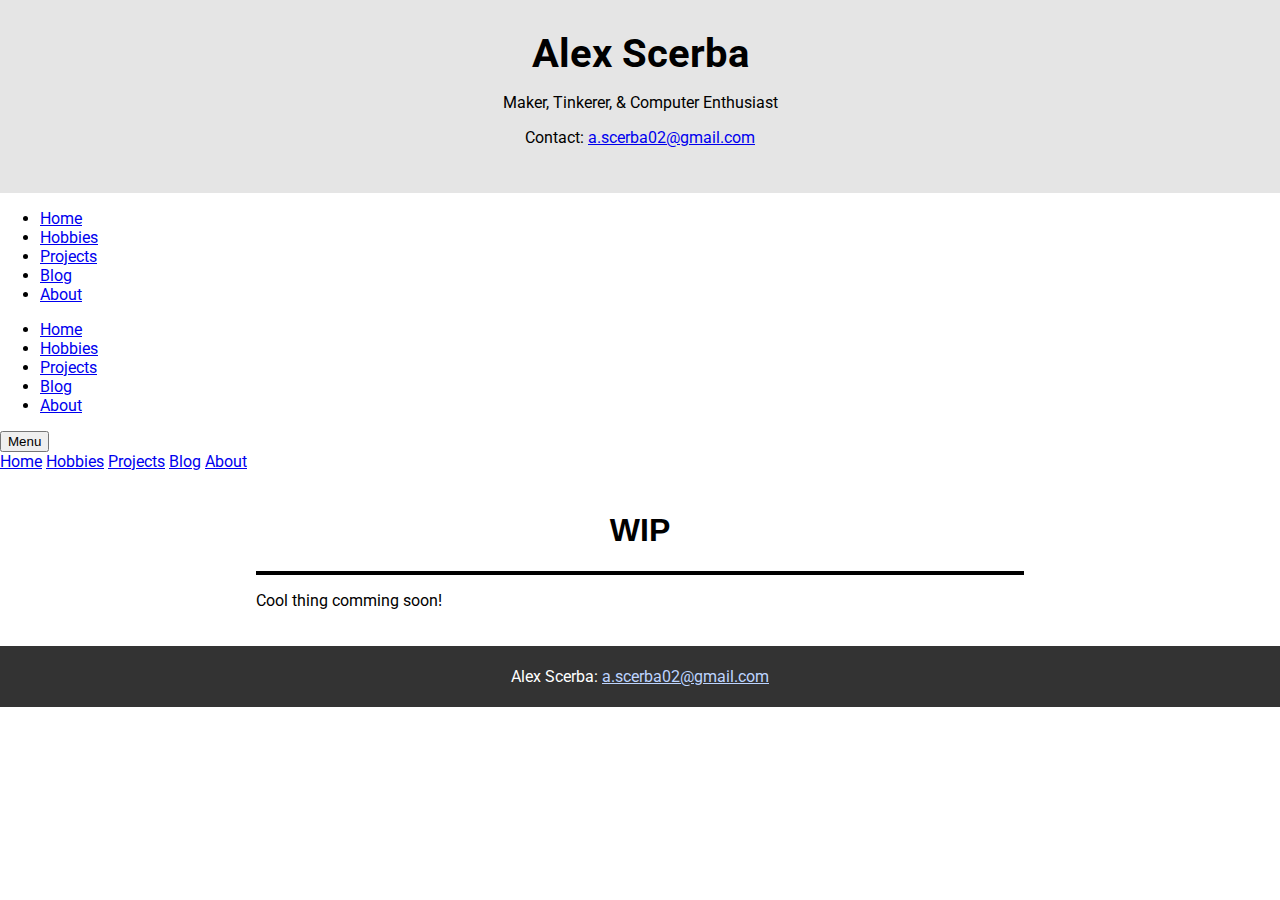
<file: html/wip.html>
<!DOCTYPE html>
<html lang="en-US">

  <head>

    <meta charset="utf-8" />
    <meta name="author" content="Alexander Rees Scerba" />
    <meta name="description" content="Work in progress." />
    <meta name="viewport" content="width=device-width, initial-scale=1" />
    <title>Home - Alex Scerba</title>
    <link rel="stylesheet" href="../style.css" />
    <link rel="shortcut icon" href="Logos/SEO_Pixel_Art.ico" type="image/x-icon" />

  </head>

  <body>

    <header class="header">

      <span id="name">Alex Scerba</span>
      <p>Maker, Tinkerer, & Computer Enthusiast</p>
      <p id="top-contact">Contact: <a href="mailto:a.scerba02@gmail.com">a.scerba02@gmail.com</a></p>

    </header>

    <nav aria-labelledby="global-navigation" id="global-navigation">

      <ul class="block-navigation">
        <li><a href="../index.html">Home</a></li>
        <li><a href="hobbies.html" >Hobbies</a></li>
        <li><a href="projects.html">Projects</a></li>
        <li><a href="blog.html">Blog</a></li>
        <li><a href="about.html">About</a></li>
      </ul>

      <ul id="fixed-block-navigation" class="block-navigation">
        <div class="flex-container">
          <li><a href="../index.html">Home</a></li>
          <li><a href="hobbies.html">Hobbies</a></li>
          <li><a href="projects.html">Projects</a></li>
          <li><a href="blog.html">Blog</a></li>
          <li><a href="about.html">About</a></li>
        </div>
      </ul>

      <div id="page-break"></div>

      <div class="dropdown_nav">
        <button onclick="navToggle()" class="dropdown_button">Menu</button>
        <div id="dropdown" class="dropdown_content">
          <a href="../index.html">Home</a>
          <a href="hobbies.html">Hobbies</a>
          <a href="projects.html">Projects</a>
          <a href="blog.html">Blog</a>
          <a href="about.html">About</a>
        </div>
      </div>

    </nav>

    <main id="main-wo-aside">

      <h1>WIP</h1>
      <hr class="head-bar" />

      <p>Cool thing comming soon!</p>

    </main>

    <footer>
      <p>Alex Scerba: <a href="mailto:a.scerba02@gmail.com">a.scerba02@gmail.com</a></p>
    </footer>

    <script src="../script.js"></script>

  </body>

</html>
</file>
<file: style.css>
@import url('https://fonts.googleapis.com/css?family=Roboto');


/* Standard elements */
* {
  box-sizing: border-box;
}

html {
  scroll-behavior: smooth;
}

/* Header */

header {
  padding: 30px;
  text-align: center;
  background: rgba(0,0,0,0.1);
}

.header.sticky {
  padding-bottom: 99px;
}

#name {
  font-weight: bold;
  font-size: 250%;
}

/* Navigation */

.nav.sticky {
  display: inline-block;
  position: fixed;
  min-width: 100%;
  top: 0;
  left: 0;
}

.action {
  margin: 0;
  padding: 0;
  background-color: #333;
}

.action ul {
  display: flex;
  justify-content: space-around;
  list-style: none;
  margin: 0;
  padding: 0;
}

.action ul li a {
  margin: 0;
  padding: 20px;
  color: white;
  text-decoration: none;
  display: inline-block;
}

.action ul li {
  margin: 5px;
  border-radius: 15px;
}

.action ul li:hover {
  background-color: #ddd;
}

.action ul li a:hover {
  color: #333;
}

.action span {
  display: none;
}

#side-navigation {
  padding: 20px;
  flex: 25%;
}

#side-nav-scroll-box {
  margin: 10px 0;
  padding: 5px;
  border: 2px #333 solid;
  border-radius: 6px;
  background-color: rgba(0,0,0,0.1);
}

::-webkit-scrollbar-track {
  background: rgba(0,0,0,0.1);
}

#outline-navigation {
  max-height: 50vh;
  overflow: auto;
  margin: 0;
  padding: 0 0 0 25px;
}

#outline-navigation li {
  margin: 10px;
}

/* Main content containers */

#root-article {
  flex: 75%;
}

#main-wo-aside {
  padding: 20px 20%;
}

#main-w-aside {
  display: flex;
  flex-wrap: wrap;
  padding: 20px 0;
  padding-right: 20%;
}

/* Body and standard tags */

body {
  font-family: 'Roboto', sans-serif;
  font-size: 100%;
  margin: 0px;
}

main h1 {
  text-align: center;
}

main h1, h2, h3, h4, h5, h6 {
  font-family: 'Arial';
}

main p {
  text-align: justify;
}

main p a {
  text-decoration: underline;
}

main a {
  color: black;
  text-decoration: none;
}

main ul {
  padding-left: 20px;
}

main img {
  border-radius: 6px;
  max-width: 100%;
  height: auto;
  display: block;
  font-style: italic;
  color: rgb(177, 177, 177);
  background-color: rgb(73, 73, 73);
}

main figure {
  margin: auto;
  /*margin: 10px;*/
  border: 2px #333 solid;
  border-radius: 6px;
  padding: 20px 20px 5px 20px;
  max-width: 50%;
}

blockquote {
  font-style: italic;
}

/* Special classes */

.head-bar {
  border: 2px black solid;
}

.framed-article {
  margin: 25px;
  padding: 5px 25px;
  border: 2px #333 solid;
  border-radius: 6px;
  max-width: 100%;
}

.framed-article-half {
  flex: 50%;
  padding: 5px 25px;
  border: 2px #333 solid;
  border-radius: 6px;
  max-width: 100%;
}

.tile {
  display: flex;
  flex-wrap: wrap;
  padding: 25px;
}

.tile article {
  flex: 40%;
  max-width: auto;
  padding: 0px 15px 0px 15px;
  border: 2px gray solid;
  border-radius: 6px;
  margin: 5px;
}

.tile figure {
  flex: 40%;
  max-width: auto;
  padding: 15px;
  border: 2px gray solid;
  border-radius: 6px;
  margin: 5px;
}

/* Footer */

footer {
  margin: 0;
  padding: 5px;
  text-align: center;
  color: white;
  background-color: #333;
}

footer a {
  color: rgb(189, 212, 255);
  padding: 0;
}

/* Figure resize at 1500px */

@media screen and
(max-width: 1500px) {
  figure {
    max-width: 60%;
  }
  .tile figure {
    max-width: auto;
  }
}

/* Flex side nav to top of screen and resize figure */

@media screen and
(max-width: 1200px) {
  header, #main-w-aside{
    flex-direction: column;
  }
  #main-w-aside, #main-wo-aside {
    padding-left: 10%;
    padding-right: 10%;
  }
  figure {
    max-width: 70%;
  }
  .tile figure {
    max-width: auto;
  }
}

/* Mobile View */

@media only screen
and (max-width: 510px) {
  main figure {
    max-width: 100%;
  }
  .tile {
    flex-direction: column;
  }
  .tile article {
    max-width: 100%;
  }
  .tile figure {
    max-width: 100%;
  }
  #side-navigation {
    padding: 20px 10%;
  }

  main a {
    text-decoration: none;
  }

  .action {
    position: fixed;
    bottom: 25px;
    left: 25px;
    width: 50px;
    height: 50px;
    cursor: pointer;
    background: #333;
    border-radius: 50%;
    box-shadow: 0 5px 5px rgba(0,0,0,0.1);
  }
  .action span {
    position: relative;
    width: 100%;
    height: 100%;
    display: flex;
    justify-content: center;
    align-items: center;
    color: white;
    font-size: 2em;
    transition: 0.3s ease-in-out
  }
  .action.active span {
    transform: rotate(135deg);
  }
  .action ul {
    position: absolute;
    bottom: 25px;
    background: #333;
    min-width: 150px;
    padding: 0;
    border-radius: 20px;
    opacity: 0;
    display: inline;
    visibility: hidden;
    transition: 0.3s;
  }
  .action.active ul {
    bottom: 70px;
    opacity: 1;
    visibility: visible;
    transition: 0.3s;
  }
  .action ul li {
    list-style: none;
    display: flex;
    justify-content: center;
    align-items: center;
    border-radius: 15px;
    padding: 0;
    margin: 5px;
  }

  #outline-navigation {
    max-height: 25vh;
  }
}
</file>
